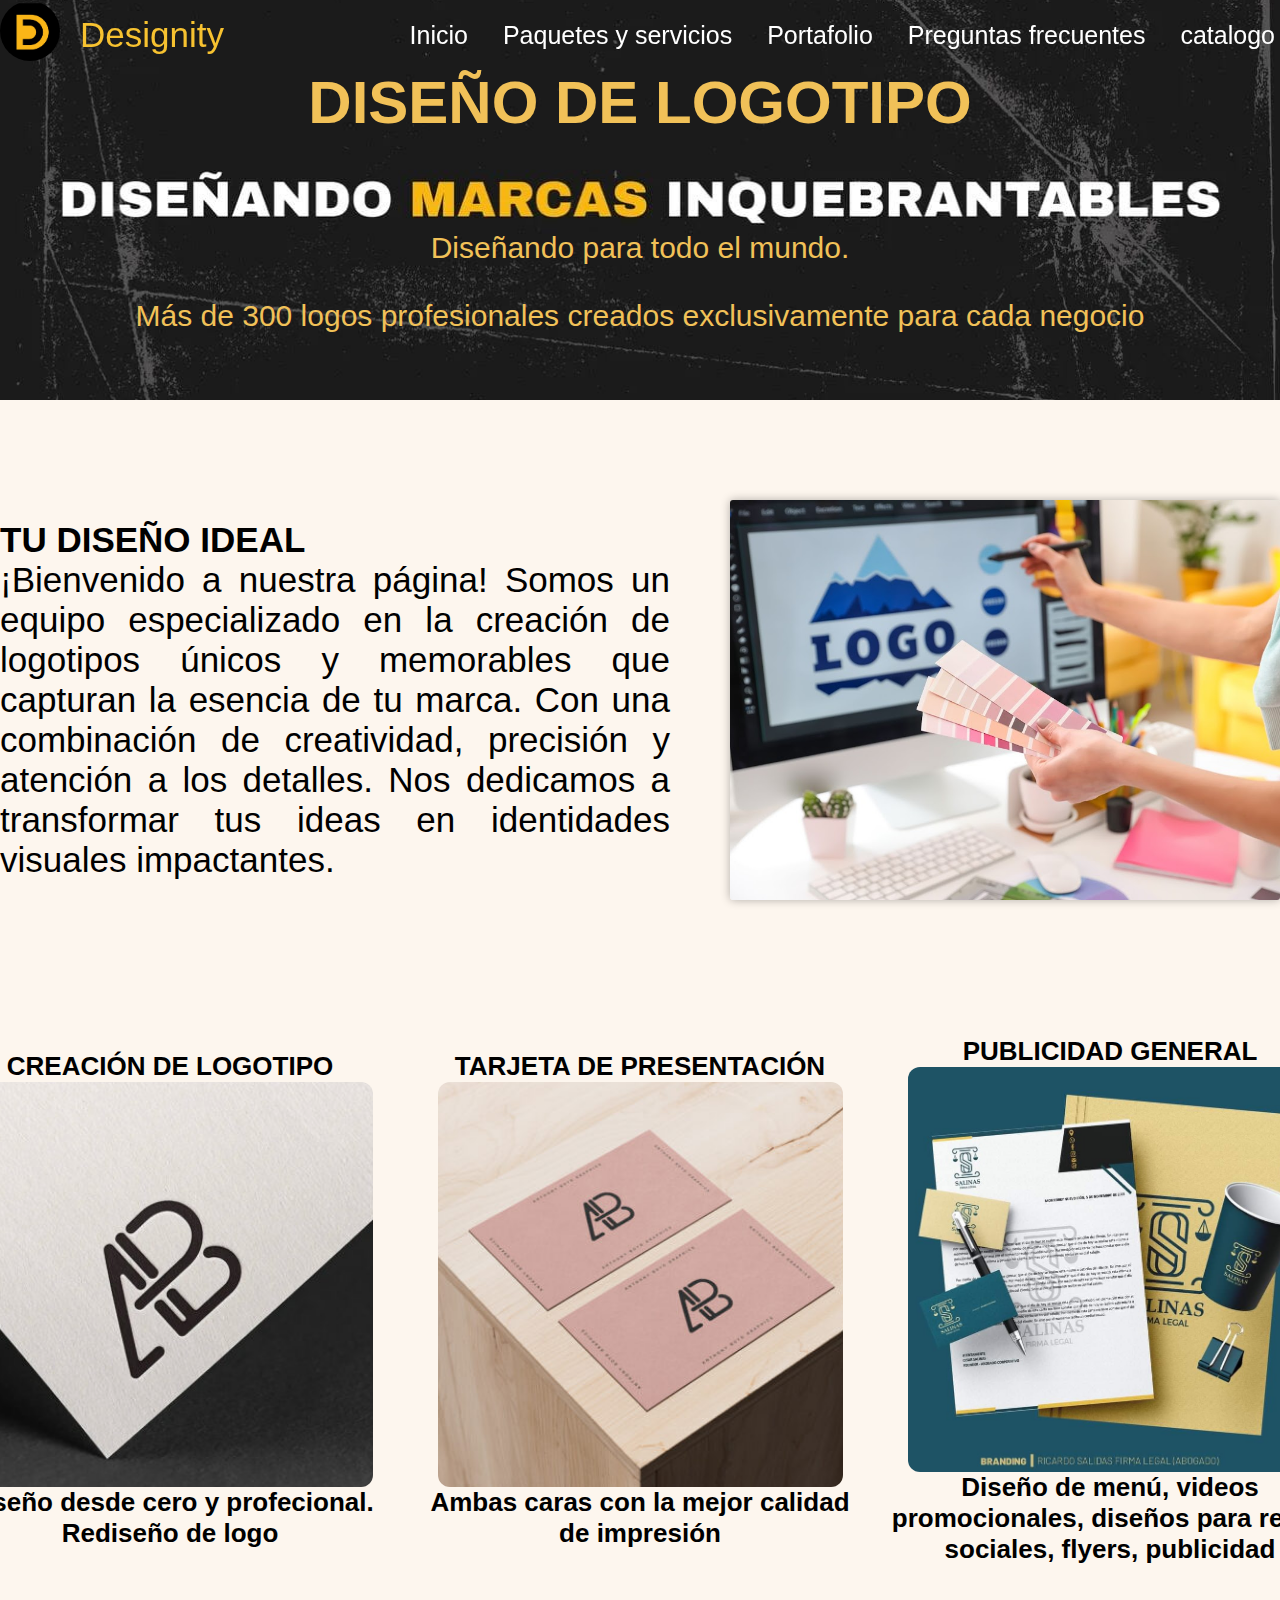
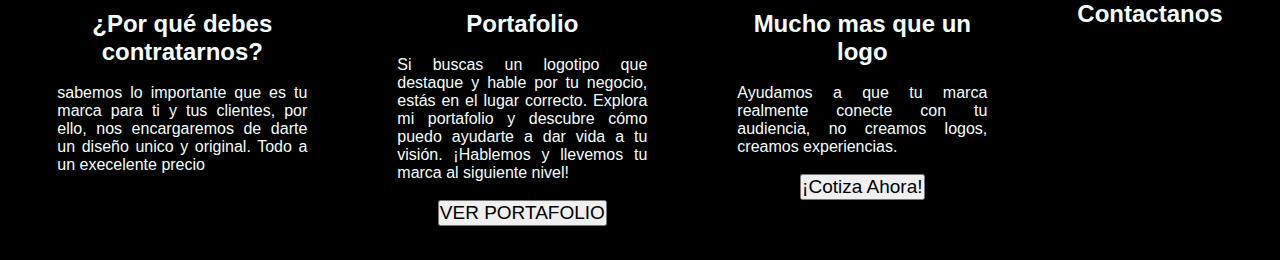
<file: index.html>
<!DOCTYPE html>
<html lang="en">

<head>
    <meta charset="UTF-8">
    <meta name="viewport" content="width=device-width, initial-scale=1.0">
    <title>Designity</title>
    <link rel="stylesheet" href="styles.css">
    <link href='https://cdn.boxicons.com/fonts/brands/boxicons-brands.min.css' rel='stylesheet'>

</head>

<body>
    <header>
        <nav class="navbarr" id="navbarr">
            <div class="name_logo">
                <div class="logo_container">
                    <img class="logo" src="recurses/logo.png">
                </div>
                <div style="color: rgb(247, 194, 48);">Designity</div>
            </div>
            <!-- Menú hamburguesa -->
            
            <div class="hamburger" id="hamburger">
                <span></span>
                <span></span>
                <span></span>
            </div>

            <ul class="nav-links" id="navLinks">
                <li><a href="index.html">Inicio</a></li>
                <li> <a href="Serivicios.html">Paquetes y servicios</a></li>
                <li><a href="portafolio.html">Portafolio</a></li>
                <li><a href="QF.html">Preguntas frecuentes</a></li>
                <li><a href="catalogo.html">catalogo</a></li>
            </ul>
        </nav>
        <div class="eslogan">
            <h1>DISEÑO DE LOGOTIPO</h1>
            <br>
            <p>
                Diseñando para todo el mundo. <br><br>
                Más de 300 logos profesionales creados exclusivamente para cada negocio
            </p>
        </div>

    </header>

    <main>
        <section class="seccion1">
            <div class="aboutus">
                <h1>TU DISEÑO IDEAL</h1>
                <p>¡Bienvenido a nuestra página! Somos un equipo especializado en la creación de logotipos únicos y
                    memorables que capturan la esencia de tu marca.
                    Con una combinación de creatividad, precisión y atención a los detalles.
                    Nos dedicamos a transformar tus ideas en identidades visuales impactantes.
                </p>
            </div>
            <div class="imagen_container">
                <img class="diseño" src="recurses/diseño.jpg" alt="">
            </div>

        </section>
        <section class="seccion2">
            <div class="container_cards">

                <a href="Serivicios.html">
                    <div class="cards">
                        <h3>CREACIÓN DE LOGOTIPO</h3>
                        <img src="recurses/imagen1.png" alt="">
                        <h4>Diseño desde cero y profecional. <br>
                            Rediseño de logo
                        </h4>
                    </div>
                </a>
                <a href="Serivicios.html">
                    <div class="cards">
                        <h3>TARJETA DE PRESENTACIÓN</h3>
                        <img src="recurses/imagen2.png" alt="">
                        <h4>Ambas caras con la mejor calidad de impresión</h4>
                    </div>
                </a>
                <a href="Serivicios.html">
                    <div class="cards">
                        <h3>PUBLICIDAD GENERAL</h3>
                        <img src="recurses/imagen3.jpg" alt="">
                        <h4>Diseño de menú, videos promocionales, diseños para redes sociales, flyers, publicidad</h4>
                    </div>
                </a>



            </div>
        </section>
    </main>

    <footer>
        <div class="footbox">
            <h2>¿Por qué debes contratarnos?</h2> <br>
            <p>sabemos lo importante que es tu marca para ti y tus clientes,
                por ello, nos encargaremos de darte un diseño unico y original. Todo a un execelente precio
            </p>
        </div>

        <div class="footbox">
            <h2>Portafolio</h2> <br>
            <p>Si buscas un logotipo que destaque y hable por tu negocio, estás en el lugar correcto.
                Explora mi portafolio y descubre cómo puedo ayudarte a dar vida a tu visión.
                ¡Hablemos y llevemos tu marca al siguiente nivel!
            </p>
            <br>
            <button>VER PORTAFOLIO</button>
        </div>

        <div class="footbox">
            <h2>Mucho mas que un logo</h2> <br>
            <p>
                Ayudamos a que tu marca realmente conecte con tu audiencia,
                no creamos logos, creamos experiencias.
            </p> <br>
            <button>¡Cotiza Ahora!</button>
        </div>


        <div>
            <h2>Contactanos</h2>
            <div class="contact">
                <a href=" https://wa.me/5219811867267">
                    <i class='bxl  bx-whatsapp'></i>
                </a>
                <a href="https://www.facebook.com/profile.php?id=61572433484614">
                    <i class='bxl  bx-facebook-circle'></i>
                </a>
                <a href="mailto:designity.mx@gmail.com">
                    <i class='bxl  bx-gmail'  ></i>
                </a>
            </div>
        </div>



    </footer>
    <script>
        const hamburger = document.getElementById("hamburger");
        const menu = document.querySelector("nav ul");

        hamburger.addEventListener("click", () => {
            hamburger.classList.toggle("active");
            menu.classList.toggle("show");
        });
    </script>

    <script>
        const nav = document.getElementById("navbarr");

        window.addEventListener("scroll", () => {
            if (window.scrollY > 400) {
                nav.classList.add("scrolled");
            } else {
                nav.classList.remove("scrolled");
            }
        });
    </script>


</body>

</html>
</file>
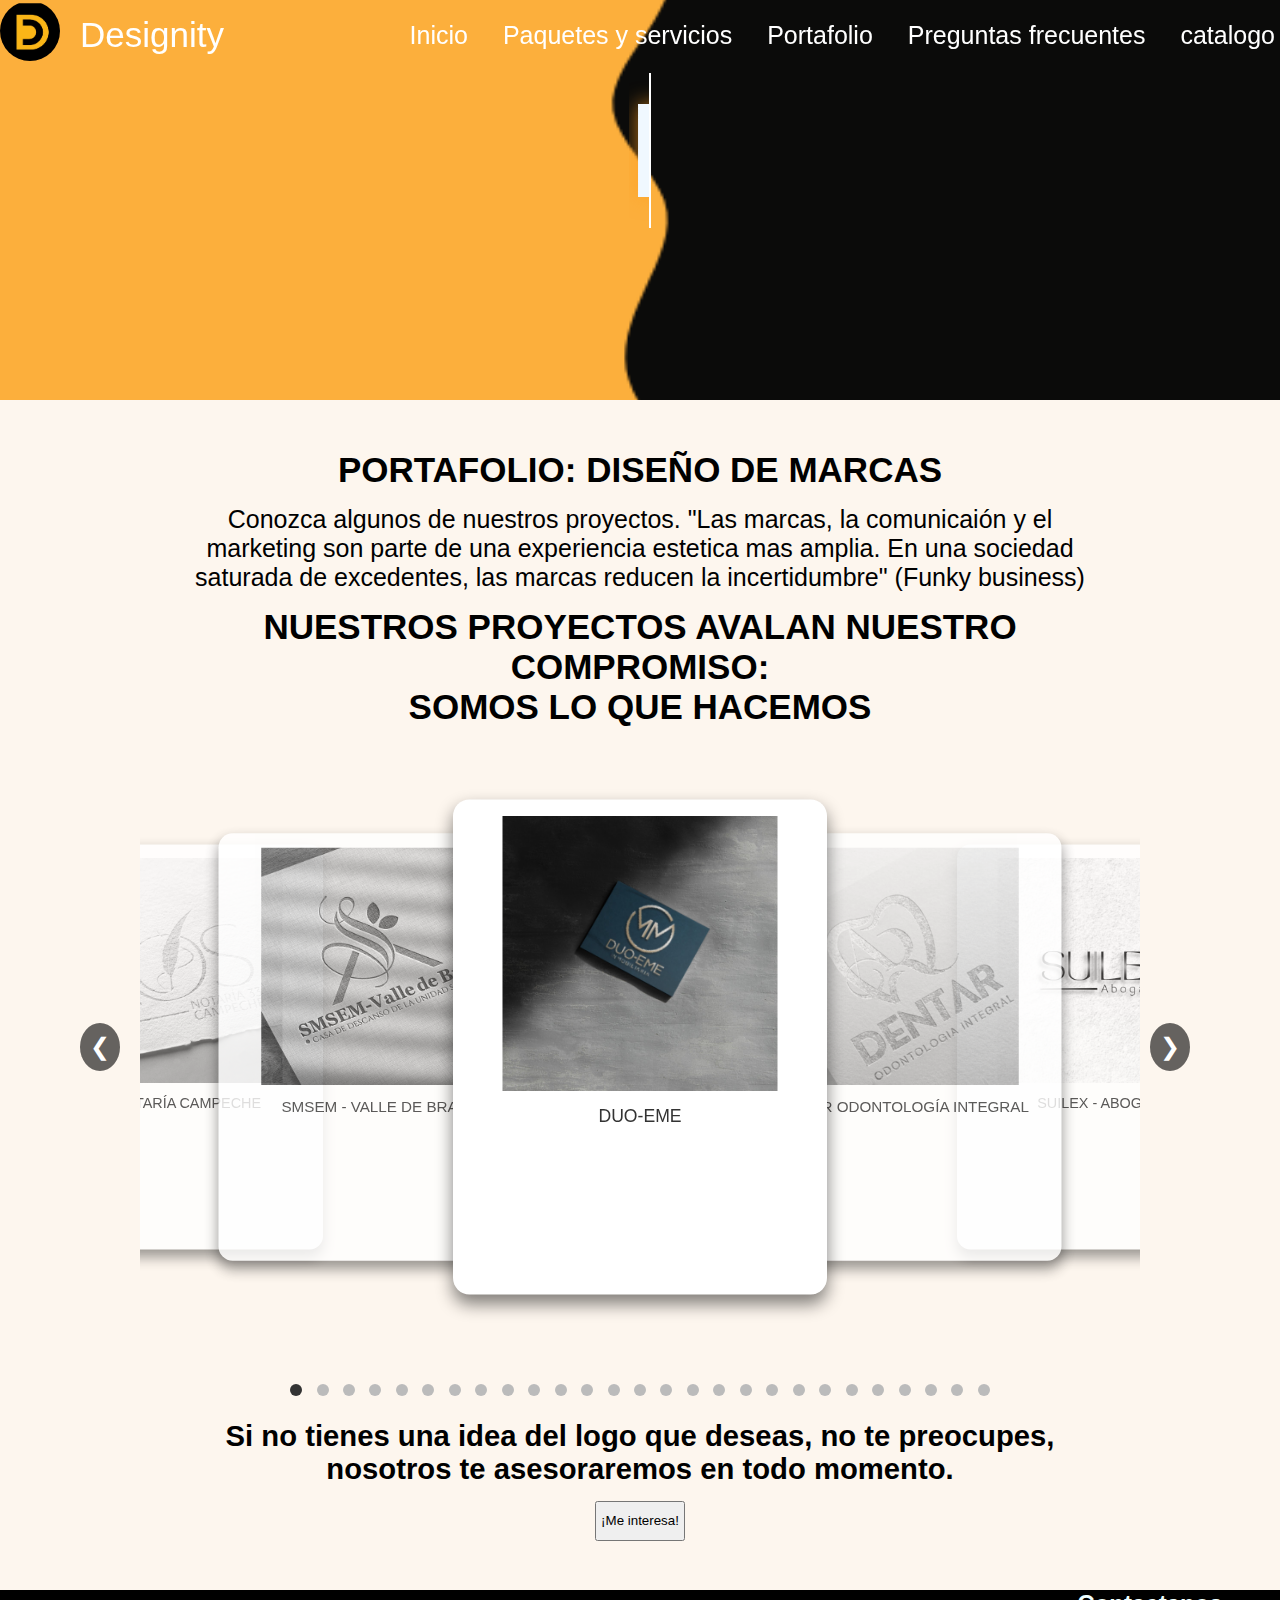
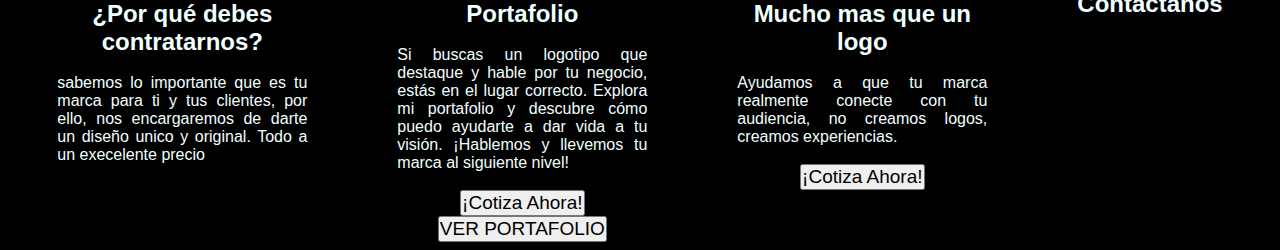
<file: portafolio.html>
<!DOCTYPE html>
<html lang="en">

<head>
    <meta charset="UTF-8">
    <meta name="viewport" content="width=device-width, initial-scale=1.0">
    <title>Designity</title>
    <link rel="stylesheet" href="styles1.css">
    <link href='https://cdn.boxicons.com/fonts/brands/boxicons-brands.min.css' rel='stylesheet'>

<body>
    <header class="PortHeader">
        <nav class="navbarr" id="navbarr">
            <div class="name_logo">
                <div class="logo_container">
                    <img class="logo" src="recurses/logo.png">
                </div>
                <div style="color: rgb(255, 255, 255);">Designity</div>
            </div>
            <!-- Botón hamburguesa -->
            <!-- Menú hamburguesa -->

            <div class="hamburger" id="hamburger">
                <span></span>
                <span></span>
                <span></span>
            </div>

            <ul class="nav-links" id="navLinks">
                <li><a href="index.html">Inicio</a></li>
                <li> <a href="Serivicios.html">Paquetes y servicios</a></li>
                <li><a href="portafolio.html">Portafolio</a></li>
                <li><a href="QF.html">Preguntas frecuentes</a></li>
                <li><a href="catalogo.html">catalogo</a></li>
            </ul>
        </nav>
        <div class="eslogan1">
                <h2>Designity</h2>
            </div>

    </header>

    <main class="carruse_main">
        <div class="description">
            <h2> PORTAFOLIO: DISEÑO DE MARCAS</h2>
            <P>Conozca algunos de nuestros proyectos. "Las marcas, la comunicaión y el marketing son parte de una
                experiencia estetica mas amplia.
                En una sociedad saturada de excedentes, las marcas reducen la incertidumbre" (Funky business)
            </P>
            <h2>NUESTROS PROYECTOS AVALAN NUESTRO COMPROMISO: <br> SOMOS LO QUE HACEMOS</h2>
        </div>
        <div class="carousel_container">
            <button class="prev">&#10094;</button>

            <div class="cylinder-wrapper" id="cylinderWrapper">
                <!-- Aquí insertaremos dinámicamente las 7 cards -->
            </div>

            <button class="next">&#10095;</button>
        </div>
        <div class="dots">
            <span class="dot active"></span>
            <span class="dot"></span>
            <span class="dot"></span>
            <span class="dot"></span>
            <span class="dot"></span>
            <span class="dot"></span>
            <span class="dot"></span>
            <span class="dot"></span>
            <span class="dot"></span>
            <span class="dot"></span>
            <span class="dot"></span>
            <span class="dot"></span>
            <span class="dot"></span>
            <span class="dot"></span>
            <span class="dot"></span>
            <span class="dot"></span>
            <span class="dot"></span>
            <span class="dot"></span>
            <span class="dot"></span>
            <span class="dot"></span>
            <span class="dot"></span>
            <span class="dot"></span>
            <span class="dot"></span>
            <span class="dot"></span>
            <span class="dot"></span>
            <span class="dot"></span>
            <span class="dot"></span>
        </div>
        <div class="description">
            <h3>Si no tienes una idea del logo que deseas, no te preocupes, nosotros te asesoraremos en todo momento.
            </h3>
            <a herf=" https://wa.me/5219811867267">
                <button style="width: 90px; height: 40px;">¡Me interesa!</button>
            </a>
        </div>

    </main>
    <footer>
        <div class="footbox">
            <h2>¿Por qué debes contratarnos?</h2> <br>
            <p>sabemos lo importante que es tu marca para ti y tus clientes,
                por ello, nos encargaremos de darte un diseño unico y original. Todo a un execelente precio
            </p>
        </div>

        <div class="footbox">
            <h2>Portafolio</h2> <br>
            <p>Si buscas un logotipo que destaque y hable por tu negocio, estás en el lugar correcto.
                Explora mi portafolio y descubre cómo puedo ayudarte a dar vida a tu visión.
                ¡Hablemos y llevemos tu marca al siguiente nivel!
            </p>
            <br>
            <a herf="portafolio.html">
                <button>¡Cotiza Ahora!</button>
            </a>
            <button>VER PORTAFOLIO</button>
        </div>

        <div class="footbox">
            <h2>Mucho mas que un logo</h2> <br>
            <p>
                Ayudamos a que tu marca realmente conecte con tu audiencia,
                no creamos logos, creamos experiencias.
            </p> <br>
            <a herf=" https://wa.me/5219811867267">
                <button>¡Cotiza Ahora!</button>
            </a>
            
        </div>


        <div>
            <h2>Contactanos</h2>
            <div class="contact">
                <a href=" https://wa.me/5219811867267">
                    <i class='bxl  bx-whatsapp'></i>
                </a>
                <a href="https://www.facebook.com/profile.php?id=61572433484614">
                    <i class='bxl  bx-facebook-circle'></i>
                </a>
                <a href="mailto:designity.mx@gmail.com">
                    <i class='bxl  bx-gmail'></i>
                </a>
            </div>
        </div>



    </footer>
    <script>
        const hamburger = document.getElementById("hamburger");
        const menu = document.querySelector("nav ul");

        hamburger.addEventListener("click", () => {
            hamburger.classList.toggle("active");
            menu.classList.toggle("show");
        });
    </script>
    <script>
        const nav = document.getElementById("navbarr");

        window.addEventListener("scroll", () => {
            if (window.scrollY > 250) {
                nav.classList.add("scrolled");
            } else {
                nav.classList.remove("scrolled");
            }
        });
    </script>

    <script>
        const images = [
            { src: "recurses/portafolio/Untitled (1).jpg", desc: "DUO-EME" },
            { src: "recurses/portafolio/Untitled (1).png", desc: "DENTAR ODONTOLOGÍA INTEGRAL" },
            { src: "recurses/portafolio/Untitled (10).jpg", desc: "SUILEX - ABOGADOS" },
            { src: "recurses/portafolio/Untitled (11).jpg", desc: "BÁRBAROS PIZZA" },
            { src: "recurses/portafolio/Untitled (12).jpg", desc: "LEONES REYNOSA" },
            { src: "recurses/portafolio/Untitled (13).jpg", desc: "LOBOS MÉRIDA F.C" },
            { src: "recurses/portafolio/Untitled (14).jpg", desc: "ASADERO EL PAR DE ASES" },
            { src: "recurses/portafolio/Untitled (15).jpg", desc: "ACTIVARTE PUEBLA" },
            { src: "recurses/portafolio/Untitled (16).jpg", desc: "MARTÍNEZ ASOCIADOS" },
            { src: "recurses/portafolio/Untitled (17).jpg", desc: "LAS DE CAMARÓN" },
            { src: "recurses/portafolio/Untitled (18).jpg", desc: "ZIKARÚ REST & CLUB" },
            { src: "recurses/portafolio/Untitled (19).jpg", desc: "CHACO'S BURGER" },
            { src: "recurses/portafolio/Untitled (2).jpg", desc: "PIZZERIA TIKIS" },
            { src: "recurses/portafolio/Untitled (2).png", desc: "IYARI" },
            { src: "recurses/portafolio/Untitled (3).jpg", desc: "PSIC. ISABEL MARTINEZ" },
            { src: "recurses/portafolio/Untitled (3).png", desc: "DESPACHO JURIDICO CONTABLE REMT" },
            { src: "recurses/portafolio/Untitled (4).jpg", desc: "IDEAS REMY" },
            { src: "recurses/portafolio/Untitled (4).png", desc: "ODONTOLOGIA INTEGRAL DENTAR" },
            { src: "recurses/portafolio/Untitled (5).png", desc: "PSICOLOGA ISABEL MARTÍNEZ" },
            { src: "recurses/portafolio/Untitled (5).jpg", desc: "" },
            { src: "recurses/portafolio/Untitled (6).jpg", desc: "" },
            { src: "recurses/portafolio/Untitled (7).jpg", desc: "" },
            { src: "recurses/portafolio/Untitled (6).png", desc: "PIZZERIA 'EL ABUELO TRINO'" },
            { src: "recurses/portafolio/Untitled (8).jpg", desc: "L&H Delivery" },
            { src: "recurses/portafolio/Untitled (9).jpg", desc: "EL COMPA" },
            { src: "recurses/portafolio/Untitled.jpg", desc: "EOS NOTARÍA CAMPECHE" },
            { src: "recurses/portafolio/Untitled.png", desc: "SMSEM - VALLE DE BRAVO" },
            // ... sigue con las demás imágenes
        ];

        const wrapper = document.getElementById("cylinderWrapper");
        const dots = document.querySelectorAll('.dot');
        let currentIndex = 0;

        function renderCards() {
            wrapper.innerHTML = ""; // limpiar

            const total = images.length;

            for (let offset = -3; offset <= 3; offset++) {
                const index = (currentIndex + offset + total) % total;
                const card = document.createElement("div");
                card.classList.add("card");

                if (offset === 0) card.classList.add("active");
                else if (offset < 0) card.classList.add(`left${Math.abs(offset)}`);
                else if (offset > 0) card.classList.add(`right${offset}`);

                card.innerHTML = `
                <img src="${images[index].src}" alt="Imagen ${index + 1}">
                <p>${images[index].desc}</p>
                `;
                wrapper.appendChild(card);
            }

            updateDots(); // Actualizamos el estado visual de los dots

        }
        function updateDots() {
            dots.forEach(dot => dot.classList.remove('active'));
            if (dots[currentIndex]) {
                dots[currentIndex].classList.add('active');
            }
        }

        dots.forEach((dot, i) => {
            dot.addEventListener('click', () => {
                currentIndex = i;
                renderCards();
            });
        });
        document.querySelector(".prev").addEventListener("click", () => {
            currentIndex = (currentIndex - 1 + images.length) % images.length;
            renderCards();
        });

        document.querySelector(".next").addEventListener("click", () => {
            currentIndex = (currentIndex + 1) % images.length;
            renderCards();
        });
        renderCards();
    </script>

</body>

</html>
</file>
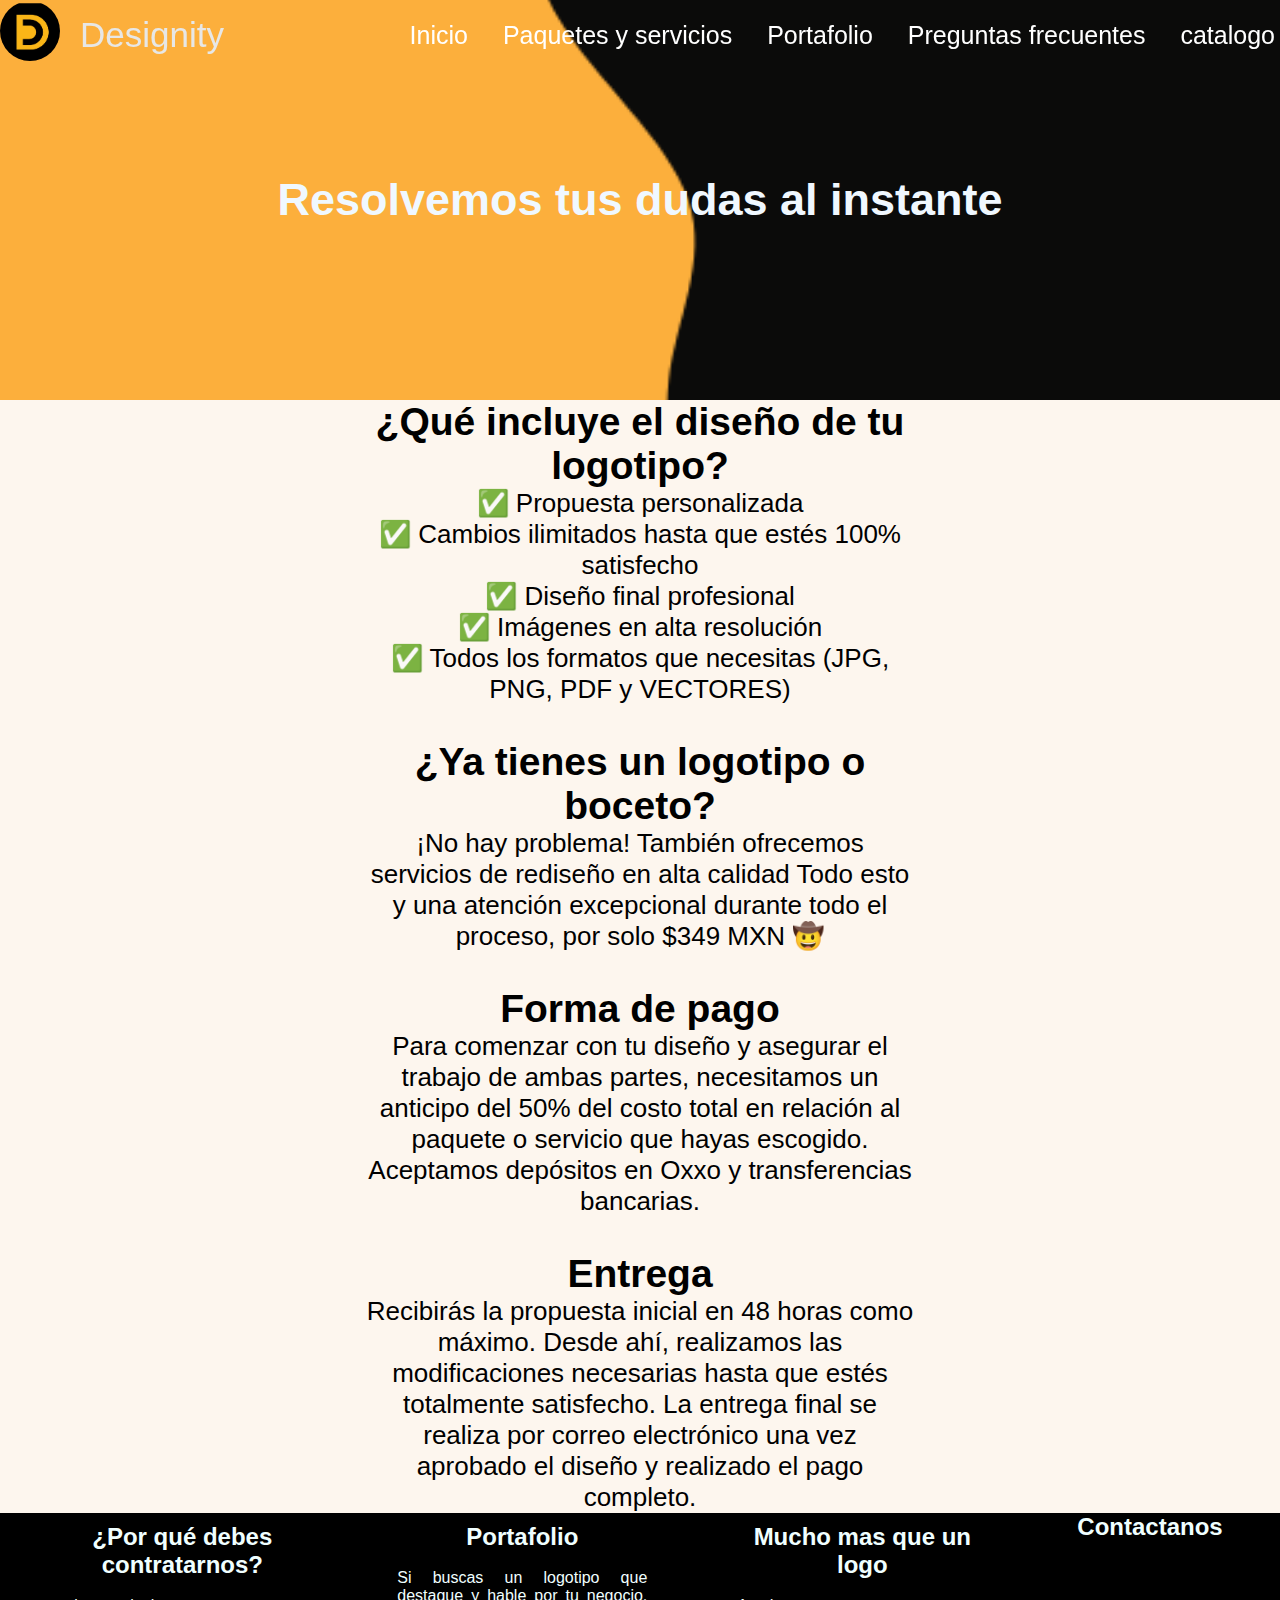
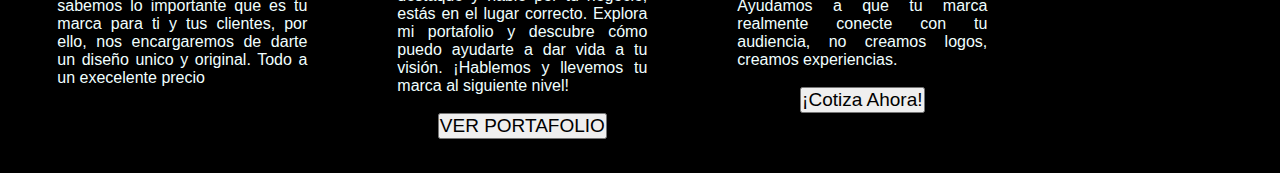
<file: QF.html>
<!DOCTYPE html>
<html lang="en">

<head>
    <meta charset="UTF-8">
    <meta name="viewport" content="width=device-width, initial-scale=1.0">
    <title>Designity</title>
    <link rel="stylesheet" href="styles1.css">
    <link href='https://cdn.boxicons.com/fonts/brands/boxicons-brands.min.css' rel='stylesheet'>

<body>
    <header class="QFHeader">
        <nav class="navbarr" id="navbarr">
            <div class="name_logo">
                <div class="logo_container">
                    <img class="logo" src="recurses/logo.png">
                </div>
                <div style="color: rgb(231, 231, 230);">Designity</div>
            </div>
            <!-- Botón hamburguesa -->
              <!-- Menú hamburguesa -->
            
            <div class="hamburger" id="hamburger">
                <span></span>
                <span></span>
                <span></span>
            </div>


            <ul class="nav-links" id="navLinks">
                <li><a href="index.html">Inicio</a></li>
                <li> <a href="Serivicios.html">Paquetes y servicios</a></li>
                <li><a href="portafolio.html">Portafolio</a></li>
                <li><a href="QF.html">Preguntas frecuentes</a></li>
                <li><a href="catalogo.html">catalogo</a></li>
            </ul>
        </nav>
        <div class="eslogan">
            <h2>Resolvemos tus dudas al instante</h2>
        </div>
    </header>


    <main class="QF">
        <div class="QF1">
            <h3>¿Qué incluye el diseño de tu logotipo?</h3>
            <p>✅ Propuesta personalizada
                <br>
                ✅ Cambios ilimitados hasta que estés 100% satisfecho
                <br>
                ✅ Diseño final profesional
                <br>
                ✅ Imágenes en alta resolución
                <br>
                ✅ Todos los formatos que necesitas (JPG, PNG, PDF y VECTORES)

            </p>
        </div>
        <div>
            <h3>¿Ya tienes un logotipo o boceto?</h3>
            <p>¡No hay problema! También ofrecemos servicios de rediseño en alta calidad

                Todo esto y una atención excepcional durante todo el proceso, por solo $349 MXN 🤠</p>
        </div>
        <div>
            <h3>Forma de pago</h3>
            <p>
                Para comenzar con tu diseño y asegurar el trabajo de ambas partes,
                necesitamos un anticipo del 50% del costo total en relación al paquete o servicio que hayas escogido.
                Aceptamos depósitos en Oxxo y transferencias bancarias.
            </p>
        </div>
        <div>
            <h3>Entrega </h3>
            <p>Recibirás la propuesta inicial en 48 horas como máximo.

                Desde ahí, realizamos las modificaciones necesarias hasta que estés totalmente satisfecho.
                La entrega final se realiza por correo electrónico una vez aprobado el diseño y realizado el pago
                completo.
            </p>
        </div>
    </main>
    <footer>
        <div class="footbox">
            <h2>¿Por qué debes contratarnos?</h2> <br>
            <p>sabemos lo importante que es tu marca para ti y tus clientes,
                por ello, nos encargaremos de darte un diseño unico y original. Todo a un execelente precio
            </p>
        </div>

        <div class="footbox">
            <h2>Portafolio</h2> <br>
            <p>Si buscas un logotipo que destaque y hable por tu negocio, estás en el lugar correcto.
                Explora mi portafolio y descubre cómo puedo ayudarte a dar vida a tu visión.
                ¡Hablemos y llevemos tu marca al siguiente nivel!
            </p>
            <br>
            <button>VER PORTAFOLIO</button>
        </div>

        <div class="footbox">
            <h2>Mucho mas que un logo</h2> <br>
            <p>
                Ayudamos a que tu marca realmente conecte con tu audiencia,
                no creamos logos, creamos experiencias.
            </p> <br>
            <button>¡Cotiza Ahora!</button>
        </div>


        <div>
            <h2>Contactanos</h2>
            <div class="contact">
                <a href=" https://wa.me/5219811867267">
                    <i class='bxl  bx-whatsapp'></i>
                </a>
                <a href="https://www.facebook.com/profile.php?id=61572433484614">
                    <i class='bxl  bx-facebook-circle'></i>
                </a>

                <a href="mailto:designity.mx@gmail.com">
                    <i class='bxl  bx-gmail'  ></i> 
                </a>
                
            </div>
        </div>
    </footer>
    <script>
        const hamburger = document.getElementById("hamburger");
        const menu = document.querySelector("nav ul");

        hamburger.addEventListener("click", () => {
            hamburger.classList.toggle("active");
            menu.classList.toggle("show");
        });
    </script>
    <script>
        const nav = document.getElementById("navbarr");

        window.addEventListener("scroll", () => {
            if (window.scrollY > 400) {
                nav.classList.add("scrolled");
            } else {
                nav.classList.remove("scrolled");
            }
        });
    </script>


</body>
</file>
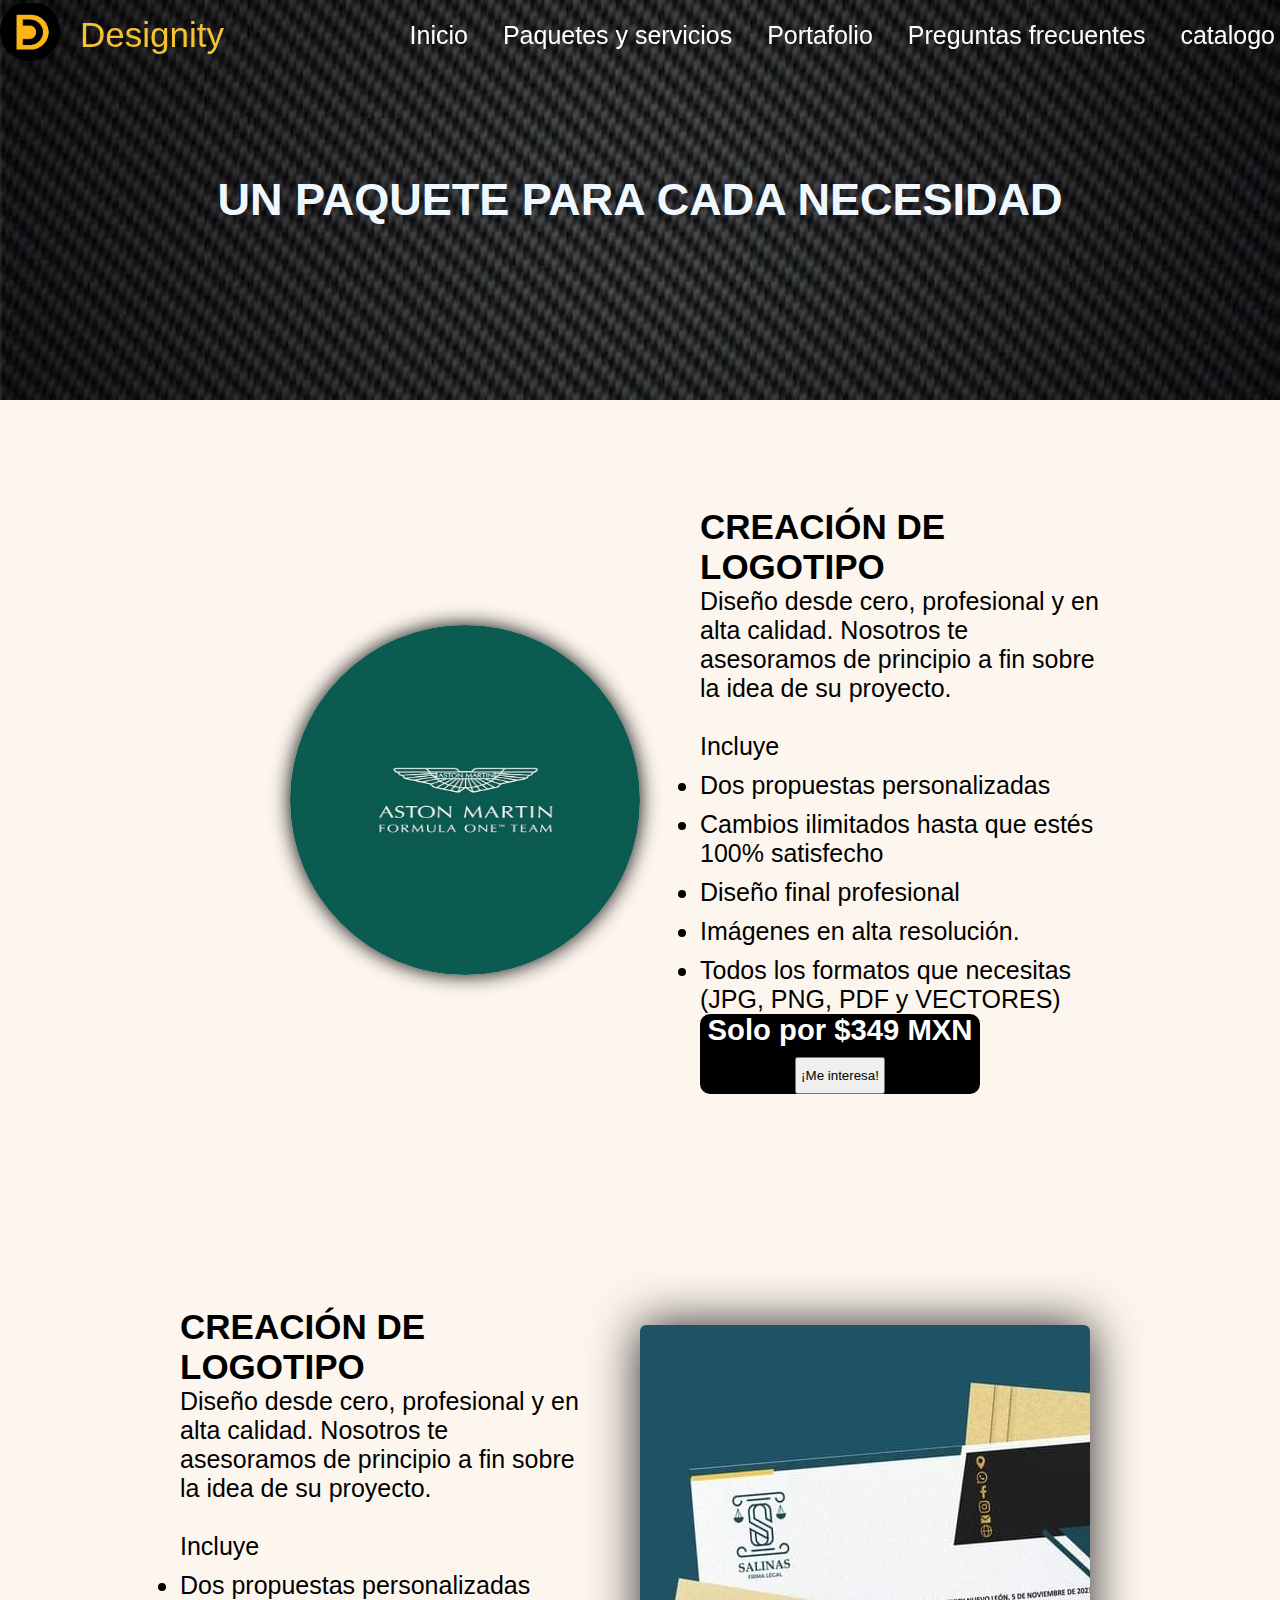
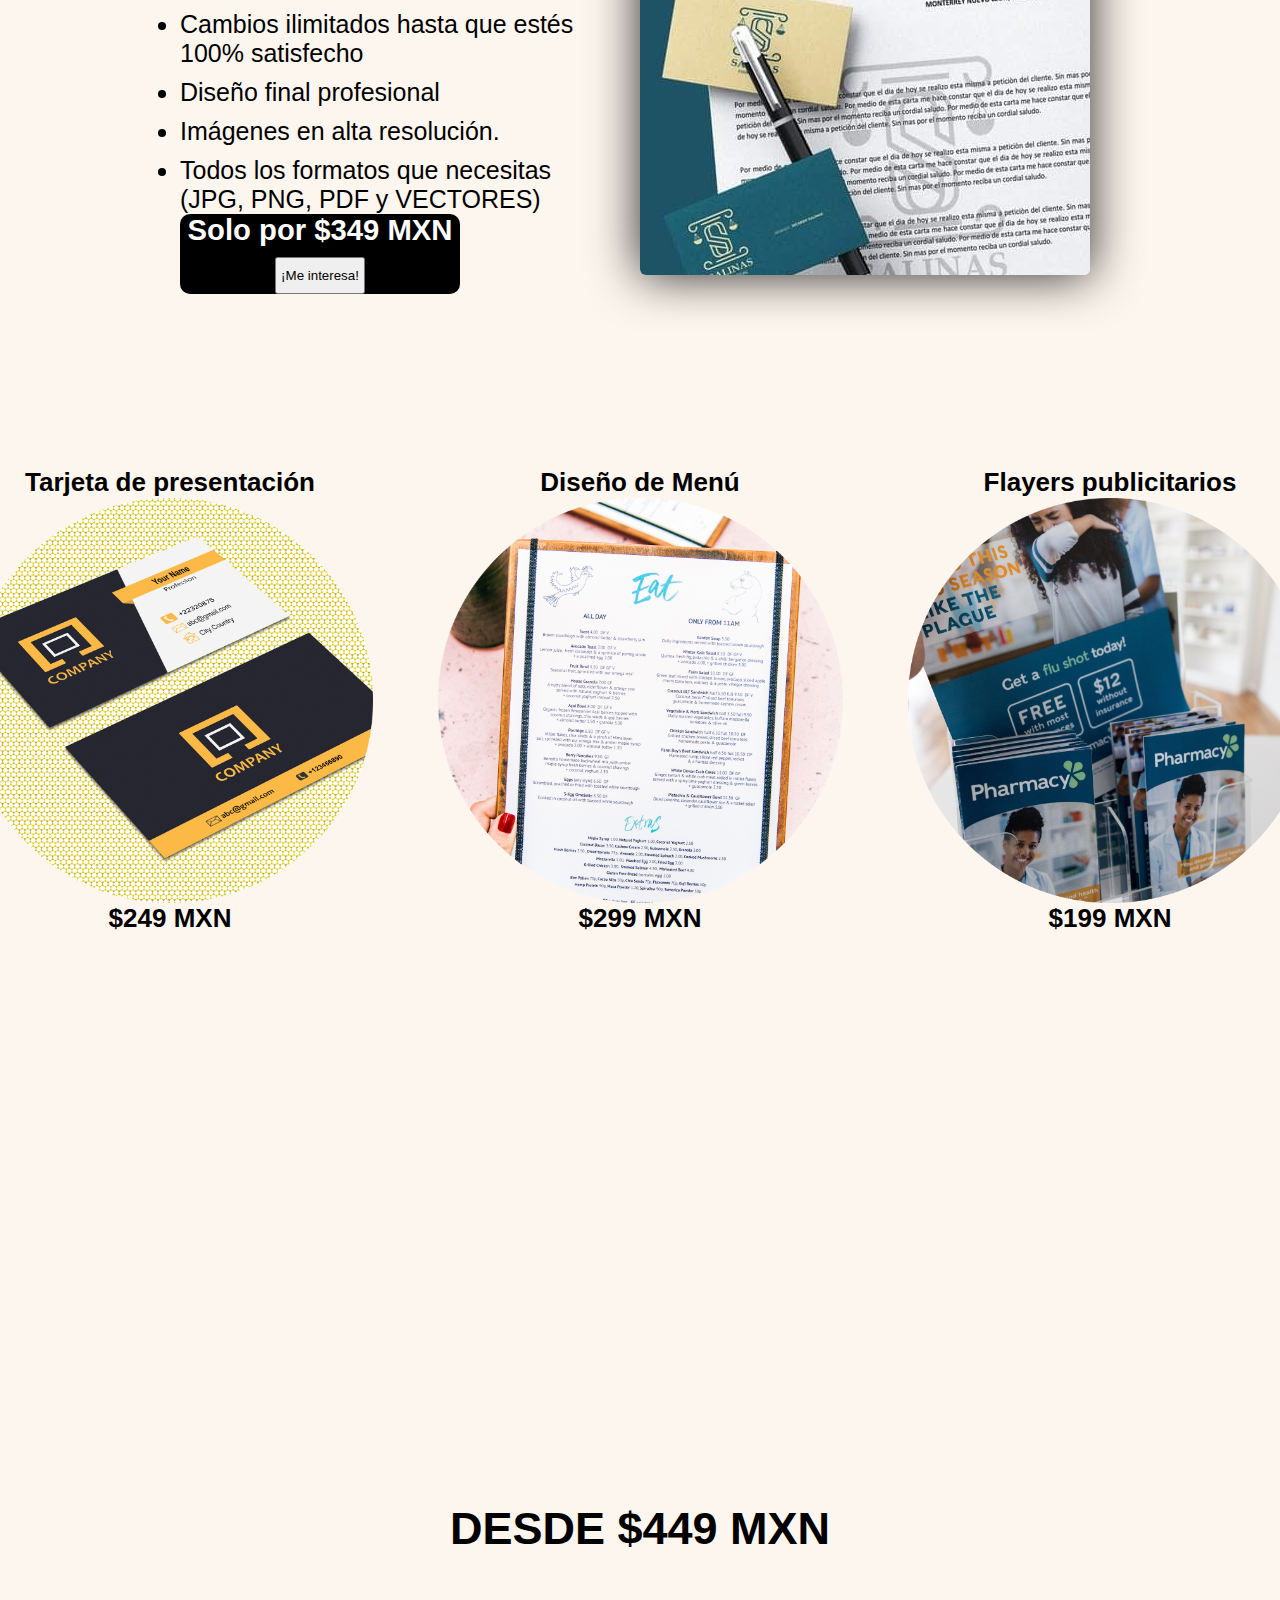
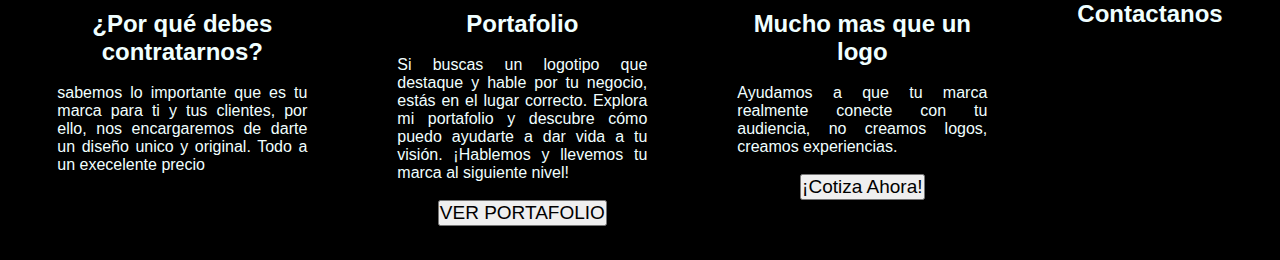
<file: Serivicios.html>
<!DOCTYPE html>
<html lang="en">

<head>
    <meta charset="UTF-8">
    <meta name="viewport" content="width=device-width, initial-scale=1.0">
    <title>Designity</title>
    <link rel="stylesheet" href="styles1.css">
    <link href='https://cdn.boxicons.com/fonts/brands/boxicons-brands.min.css' rel='stylesheet'>

<body>
    <header>
        <nav class="navbarr" id="navbarr">
            <div class="name_logo">
                <div class="logo_container">
                    <img class="logo" src="recurses/logo.png">
                </div>
                <div style="color: rgb(247, 194, 48);">Designity</div>
            </div>
            <!-- Menú hamburguesa -->

            <div class="hamburger" id="hamburger">
                <span></span>
                <span></span>
                <span></span>
            </div>


            <ul class="nav-links" id="navLinks">
                <li><a href="index.html">Inicio</a></li>
                <li> <a href="Serivicios.html">Paquetes y servicios</a></li>
                <li><a href="portafolio.html">Portafolio</a></li>
                <li><a href="QF.html">Preguntas frecuentes</a></li>
                <li><a href="catalogo.html">catalogo</a></li>
            </ul>
        </nav>
        <div class="eslogan">
            <h2>UN PAQUETE PARA CADA NECESIDAD</h2>
        </div>
    </header>


    <main>
        <section class="seccion1">
            <div class="imagen_container">
                <img class="logomarca" src="recurses/astonmartin.jpg" alt="">
            </div>
            <div class="service1">
                <h1>CREACIÓN DE LOGOTIPO</h1>
                <p>
                    Diseño desde cero, profesional y en alta calidad.
                    Nosotros te asesoramos de principio a fin sobre la idea de su proyecto.
                </p> <br>
                <ul class="descripcion">
                    Incluye
                    <br>
                    <li>Dos propuestas personalizadas</li>
                    <li>Cambios ilimitados hasta que estés 100% satisfecho</li>
                    <li>Diseño final profesional</li>
                    <li>Imágenes en alta resolución.</li>
                    <li>Todos los formatos que necesitas (JPG, PNG, PDF y VECTORES)</li>
                </ul>
                <div class="pricebox">
                    <h3> Solo por $349 MXN</h3>
                    <button class="CTA">¡Me interesa!</button>
                </div>
            </div>
        </section>

        <!--                                           -->
        <section class="seccion2">

            <div class="service2">
                <h1>CREACIÓN DE LOGOTIPO</h1>
                <p>
                    Diseño desde cero, profesional y en alta calidad.
                    Nosotros te asesoramos de principio a fin sobre la idea de su proyecto.
                </p> <br>
                <ul class="descripcion">
                    Incluye
                    <br>
                    <li>Dos propuestas personalizadas</li>
                    <li>Cambios ilimitados hasta que estés 100% satisfecho</li>
                    <li>Diseño final profesional</li>
                    <li>Imágenes en alta resolución.</li>
                    <li>Todos los formatos que necesitas (JPG, PNG, PDF y VECTORES)</li>
                </ul>
                <div class="pricebox">
                    <h3> Solo por $349 MXN</h3>
                    <button class="CTA">¡Me interesa!</button>
                </div>
            </div>
            <div class="flayer">
                <img class="flayerimg" src="recurses/imagen3.jpg" alt="">
            </div>
        </section>


        <section class="seccion3">
            <div class="container_cards">
                <a href="https://wa.me/5219811867267">
                    <div class="cards">
                        <h3>Tarjeta de presentación</h3>
                        <img src="recurses/tarjetas.png" alt="">
                        <h4>$249 MXN</h4>
                    </div>
                </a>
                <a href="https://wa.me/5219811867267">
                    <div class="cards">
                        <h3>Diseño de Menú</h3>
                        <img src="recurses/menus.png" alt="">
                        <h4>$299 MXN</h4>
                    </div>
                </a>
                <a href="https://wa.me/5219811867267">
                    <div class="cards">
                        <h3> Flayers publicitarios</h3>
                        <img src="recurses/flayers.png" alt="">
                        <h4>$199 MXN</h4>
                    </div>
                </a>
        </section>
        <section class="section4">
            <div class="video-container">
                <iframe src="https://www.youtube.com/embed/nGQ-jTgGgZg" frameborder="0" allowfullscreen></iframe>
            </div>
            <h2>DESDE $449 MXN</h2>
        </section>


    </main>











    <footer>
        <div class="footbox">
            <h2>¿Por qué debes contratarnos?</h2> <br>
            <p>sabemos lo importante que es tu marca para ti y tus clientes,
                por ello, nos encargaremos de darte un diseño unico y original. Todo a un execelente precio
            </p>
        </div>

        <div class="footbox">
            <h2>Portafolio</h2> <br>
            <p>Si buscas un logotipo que destaque y hable por tu negocio, estás en el lugar correcto.
                Explora mi portafolio y descubre cómo puedo ayudarte a dar vida a tu visión.
                ¡Hablemos y llevemos tu marca al siguiente nivel!
            </p>
            <br>
            <a href="portafolio.html">
                <button>VER PORTAFOLIO</button>
            </a>

        </div>

        <div class="footbox">
            <h2>Mucho mas que un logo</h2> <br>
            <p>
                Ayudamos a que tu marca realmente conecte con tu audiencia,
                no creamos logos, creamos experiencias.
            </p> <br>
            <a href=" https://wa.me/5219811867267">
                <button>¡Cotiza Ahora!</button>
            </a>

        </div>


        <div>
            <h2>Contactanos</h2>
            <div class="contact">
                <a href=" https://wa.me/5219811867267">
                    <i class='bxl  bx-whatsapp'></i>
                </a>
                <a href="https://www.facebook.com/profile.php?id=61572433484614">
                    <i class='bxl  bx-facebook-circle'></i>
                </a>
                <a href="mailto:designity.mx@gmail.com">
                    <i class='bxl  bx-gmail'  ></i>
                </a>

                
            </div>
        </div>



    </footer>
    <script>
        const hamburger = document.getElementById("hamburger");
        const menu = document.querySelector("nav ul");

        hamburger.addEventListener("click", () => {
            hamburger.classList.toggle("active");
            menu.classList.toggle("show");
        });
    </script>
    <script>
        const nav = document.getElementById("navbarr");

        window.addEventListener("scroll", () => {
            if (window.scrollY > 400) {
                nav.classList.add("scrolled");
            } else {
                nav.classList.remove("scrolled");
            }
        });
    </script>

</body>
</file>
<file: styles.css>
* {
    margin: 0;
    padding: 0;
    font-family: 'Segoe UI', Tahoma, Geneva, Verdana, sans-serif;


}

body {
    margin: 0px;
    padding: 0px;
    background-color: rgb(253, 246, 238);
}

a:hover,
button:hover,
.cards:hover {
    cursor: pointer;
}

h1 {
    font-size: 35px;
}

header {
    width: 100%;
    color: aliceblue;
    height: 400px;
    background-image: url(recurses/WhatsApp\ Image\ 2025-06-19\ at\ 5.33.49\ PM.jpeg);
    background-repeat: no-repeat;
    background-position: center;
    background-size: cover;
}

.eslogan {
    display: flex;
    flex-direction: column;
    justify-content: center;
    align-items: center;
    text-align: center;
    width: 100%;
    height: 400px;
    font-size: 30px;
    gap:30px;
    color: rgb(241, 193, 88);
}

.eslogan h1 {
    font-size: 60px;
}

.logo_container {
    border-radius: 45px;
}

.logo {
    width: 60px;
    height: 60px;
    left: 20px;
    border-radius: 45px;
}

.name_logo {
    display: flex;
    gap: 20px;
    align-items: center;
    font-size: 35px;
    left: 30px;
}

.navbarr {
    display: flex;
    gap: 30px;
    justify-content: space-between;
    position: fixed;
    align-items: center;
    background-color: transparent;
    transition: background-color 0.3s ease, box-shadow 0.3s ease;
    width: 100%;
    z-index: 100;

}

.hamburger {
    display: none;
    flex-direction: column;
    justify-content: space-between;
    width: 30px;
    height: 20px;
    cursor: pointer;
    position: absolute;
    top: 20px;
    right: 20px;
    z-index: 20;
}

.hamburger span {
    display: block;
    height: 3px;
    width: 100%;
    background-color: white;
    border-radius: 3px;
    transition: all 0.3s ease-in-out;
}

.hamburger.active span:nth-child(1) {
    transform: translateY(8px) rotate(45deg);
}

.hamburger.active span:nth-child(2) {
    opacity: 0;
}

.hamburger.active span:nth-child(3) {
    transform: translateY(-8px) rotate(-45deg);
}

nav ul {
    height: 70px;
    display: flex;
    align-items: center;
    list-style: none;
    gap: 35px;
    padding-right: 5px;
}

nav a {
    text-decoration: none;
    color: white;
    font-size: 25px;
}

nav a:hover {
    border-bottom: 2px solid rgb(247, 194, 48);
    /* Subrayado dorado */
}

nav.scrolled {
    background-color: rgba(0, 0, 0, 1);
    /* fondo oscuro con transparencia */
    box-shadow: rgba(0, 0, 0, 1);
}

/*  secciones */


.seccion1 {

    height: 600px;
    display: flex;
    align-items: center;
    justify-content: center;
    gap: 60px;
}

.aboutus {
    width: fit-content;
    display: flex;
    flex-direction: column;
    text-align: justify;

}

.aboutus p {
    font-size: 35px;

}


.imagen_container img {
    width: 550px;
    height: 400px;
    border-radius: 3px;
    box-shadow: 0 0 10px rgba(0, 0, 0, 0.301);
    overflow: hidden;
}

.diseño {
    display: block;
    width: 100%;
    height: 100%;
    object-fit: cover;

    margin: 0 auto;
    padding: 0 auto;
    border: none;
}



/*seccion 2*/

.container_cards {
    display: flex;
    align-items: center;
    justify-content: center;
    justify-content: center;
    width: 100%;
    gap: 20px;
    a {
        text-decoration: none;
        color: rgb(0, 0, 0);
    }
}

.container_cards h3,
.container_cards h4 {
    font-size: 26px;
}

.container_cards img {
    width: 90%;
    aspect-ratio: 1 / 1;
    object-fit: contain;
    border-radius: 12px
}

.cards {
    display: flex;
    justify-content: center;
    align-items: center;
    flex-direction: column;
    width: 450px;
    height: 600px;
    transition: transform 0.3s ease;
    border-radius: 20px;
    text-align: center;


}


.cards:hover {
    transform: translateY(-10px);
    /* se eleva */
    box-shadow: 0 8px 20px rgba(0, 0, 0, 0.2);
    /* opcional */
}


/*footer*/
footer {
    display: flex;
    width: 100%;
    background-color: black;
    color: rgb(245, 252, 252);
    gap: 90px;
    justify-content: center;
    text-align: center;


    .footbox {
        padding-top: 10px;
        width: 250px;
        height: 250px;

        p {
            text-align: justify;
        }
    }

    button {
        width: auto;
        font-size: 19px;
    }

    .contact {
        display: flex;
        gap: 19px;
        align-items: center;
        justify-content: center;

        i {
            font-size: 35px;

        }

        a {
            text-decoration: none;
            color: rgb(255, 255, 255);
        }
    }
}

.imagen_container img {
    display: block;
    line-height: 0;
    font-size: 0;
}



/* Responsive: tablets y móviles */
@media (max-width: 1200px) {
    header {
        width: 100%;
        height: 400px;
        background-image: url(recurses/WhatsApp\ Image\ 2025-06-19\ at\ 5.33.49\ PM.jpeg);
        background-repeat: no-repeat;
        background-position: top center;
        background-size: cover;

    }

    .hamburger {
        display: flex;
    }

    nav ul {
        display: none;
        flex-direction: column;
        align-items: flex-start;
        background-color: black;
        position: absolute;
        top: 100%;
        left: 0;
        width: 100%;
        height: fit-content;
        padding: 2px;
        gap: 15px;
    }

    nav ul.show {
        display: flex;
    }


    .eslogan {
        display: flex;
        flex-direction: column;
        justify-content: center;
        align-items: center;
        text-align: center;
        width: 100%;
        height: 400px;
        font-size: 30px;
        gap: 10px;
        color: rgb(248, 248, 248);
    }

    .eslogan h1 {
        font-size: 40px;
    }

    main {
        display: flex;
        gap: 150px;
        flex-direction: column;
    }

    .seccion1 {
        width: 100%;
        flex-direction: column;
        height: auto;

        gap: 30px;
    }

    .aboutus {
        width: 650px;

        align-items: center;
    }

    .aboutus p {

        font-size: 20px;
    }

    .imagen_container img {
        width: 90%;
        height: auto;
    }

    .seccion2 {

        height: 1790px;
    }

    .container_cards {
        width: 100%;
        flex-direction: column;
        gap: 30px;

        .cards {
            height: 550px
        }

    }


    .container_cards h3,
    .container_cards h4 {
        font-size: 20px;

    }

    footer {
        width: auto;
        flex-direction: column;
        align-items: center;
        top: 20px;
        gap: 40px;
        text-align: center;
    }

    footer .footbox {
        width: 100%;
        max-width: 400px;
        height: auto;
    }

    footer button {
        font-size: 16px;
        padding: 8px 16px;
    }
}

/* Responsive para pantallas muy pequeñas */
@media (max-width: 600px) {

    html,
    body {
        overflow-x: hidden;
    }

    .hamburger {
        display: flex;
    }

    nav {
        z-index: 100;
    }

    nav ul {
        display: none;
        flex-direction: column;
        align-items: flex-start;
        background-color: black;
        position: absolute;
        top: 100%;
        left: 0;
        width: 100%;
        height: fit-content;
        padding: 2px;
        gap: 15px;
    }

    nav ul.show {
        display: flex;
    }

    .name_logo {
        font-size: 24px;
        gap: 10px;
    }

    .logo {
        width: 40px;
        height: 40px;
    }

    nav a {
        font-size: 18px;
    }

    .eslogan h1 {
        font-size: 32px;
    }

    .aboutus {
        width: 90%;
    }

    .aboutus p {
        font-size: 18px;
    }

    .container_cards h3,
    .container_cards h4 {
        font-size: 18px;
    }

    footer .contact i {
        font-size: 28px;
    }
}
</file>
<file: styles1.css>
* {
    margin: 0;
    padding: 0;
    font-family: 'Segoe UI', Tahoma, Geneva, Verdana, sans-serif;

    a {
        text-decoration: none;
        color: black;
    }
}

body {
    margin: 0px;
    padding: 0px;
    background-color: rgb(253, 246, 238);
}

a:hover,
button:hover,
.cards:hover {
    cursor: pointer;
}

h1 {
    font-size: 35px;
}

header {
    color: aliceblue;
    height: 400px;
    background-image: url(recurses/Carbon.jpg);
    background-repeat: no-repeat;
    background-position: center;
    background-size: cover;
}

.PortHeader {
    color: aliceblue;
    height: 400px;
    background-image: url(recurses/wave-haikei.png);
    background-repeat: no-repeat;
    background-position: center;
    background-size: cover;
}

.QFHeader {
    color: aliceblue;
    height: 400px;
    background-image: url(recurses/wave-haikei\ \(1\).png);
    background-repeat: no-repeat;
    background-position: center;
    background-size: cover;

}

.logo_container {
    border-radius: 45px;
}

.logo {
    width: 60px;
    height: 60px;
    left: 20px;
    border-radius: 45px;
}

.name_logo {
    display: flex;
    gap: 20px;
    align-items: center;
    font-size: 35px;
    left: 30px;
}

.navbarr {
    display: flex;
    gap: 30px;
    justify-content: space-between;
    position: fixed;
    align-items: center;
    background-color: transparent;
    transition: background-color 0.3s ease, box-shadow 0.3s ease;
    width: 100%;
    z-index: 10;
    /* está al frente */

}

.hamburger {
    display: none;
    flex-direction: column;
    justify-content: space-between;
    width: 30px;
    height: 20px;
    cursor: pointer;
    position: absolute;
    top: 20px;
    right: 20px;
    z-index: 20;
}

.hamburger span {
    display: block;
    height: 3px;
    width: 100%;
    background-color: white;
    border-radius: 3px;
    transition: all 0.3s ease-in-out;
}

.hamburger.active span:nth-child(1) {
    transform: translateY(8px) rotate(45deg);
}

.hamburger.active span:nth-child(2) {
    opacity: 0;
}

.hamburger.active span:nth-child(3) {
    transform: translateY(-8px) rotate(-45deg);
}

nav ul {
    height: 70px;
    display: flex;
    align-items: center;
    list-style: none;
    gap: 35px;
    padding-right: 5px;
}

nav a {
    text-decoration: none;
    color: white;
    font-size: 25px;
}

nav a:hover {
    border-bottom: 2px solid rgb(247, 194, 48);
    /* Subrayado dorado */
}

nav.scrolled {
    background-color: rgba(0, 0, 0, 1);
    /* fondo oscuro con transparencia */
    box-shadow: rgba(0, 0, 0, 1);
}


.eslogan {
    display: flex;
    align-items: center;
    justify-content: center;
    text-align: center;
    font-size: 30px;
    height: 400px;
}



.seccion1 {
    height: 800px;
    display: flex;
    align-items: center;
    justify-content: right;
    gap: 60px;
    padding-right: 180px;
}

.eslogan1 {
    display: flex;
    align-items: center;
    justify-content: center;
    text-align: center;
    height: 300px;
    text-shadow: 0 0 20px#ff9e20b9;
    font-size: 90px;
}

.eslogan1 h2 {
    overflow: hidden;
    border-right: 2px solid white;
    white-space: nowrap;
    width: 20px;
    animation: typing 1.5s steps(20) forwards;
}

@keyframes typing {
    to {
        width: 65%;
        border-right: none;
    }

}


.seccion2 {
    height: 800px;
    display: flex;
    align-items: center;
    justify-content: left;
    gap: 60px;
    padding-left: 180px;

}

.service1 {
    width: 400px;
    display: flex;
    flex-direction: column;
}

.service2 {
    width: 400px;
    display: flex;
    flex-direction: column;
}

.service1 ul {
    display: flex;
    flex-direction: column;
    list-style: disc;
    gap: 10px;

}

.service2 ul {
    display: flex;
    flex-direction: column;
    list-style: disc;
    gap: 10px;

}

.service1,
.service2 {
    font-size: 25px;

}


.imagen_container img {
    width: 350px;
    height: 350px;
    border-radius: 300px;
    box-shadow: 0 0 20px rgb(8, 8, 8);
    overflow: hidden;




}

.flayer {
    width: 450px;
    height: 550px;
    border-radius: 6px;
    box-shadow: 0 0 50px rgba(0, 0, 0, 0.856);
    overflow: hidden;


}

/*
.logomarca {
    display: block;
    width: 100%;
    height: 100%;
    object-fit: cover;
    margin: 0 auto;
    padding: 0 auto;
    border: none;
    background-color: black;
}
*/
div .pricebox {
    display: flex;
    flex-direction: column;
    align-items: center;
    width: 280px;
    height: 80px;
    background-color: black;
    color: rgb(255, 255, 254);
    gap: 10px;
    border-radius: 10px;
}

.CTA {
    width: 90px;
    height: 40px;
}


/* cards servicios */
.container_cards {
    display: flex;
    align-items: center;
    justify-content: center;
    justify-content: center;
    width: 100%;
    gap: 20px;

}

.container_cards h3,
.container_cards h4 {
    font-size: 26px;
}

.container_cards img {
    width: 90%;
    aspect-ratio: 1 / 1;
    object-fit: contain;
    border-radius: 12px;

}

.cards {
    display: flex;
    justify-content: center;
    align-items: center;
    flex-direction: column;
    width: 450px;
    height: 600px;
    transition: transform 0.3s ease;
    border-radius: 20px;
    text-align: center;
}


.cards:hover {
    transform: translateY(-10px);
    /* se eleva */
    box-shadow: 0 8px 20px rgba(0, 0, 0, 0.2);
    /* opcional */
}


/* carrusel portafolio 
background-color: #572121;
*/

.carruse_main {
    display: flex;
    flex-direction: column;
    align-items: center;
    justify-content: center;
    height: 1190px;
    gap: 20px;


}

.description h2 {
    font-size: 35px;
}

.description {
    display: flex;
    flex-direction: column;
    text-align: center;
    align-items: center;
    width: 900px;
    gap: 15px;
    font-size: 25px;
}

.carousel_container {
    position: relative;
    display: flex;
    align-items: center;
    justify-content: center;
    box-shadow: #000000;
    border-radius: 30px;

}

.cylinder-wrapper {
    display: flex;
    width: 1000px;
    height: 600px;
    justify-content: center;
    align-items: center;
    position: relative;
    overflow: hidden;
    gap: 20px;
    border-radius: 30px;

}

.carrusel {
    display: flex;
    transition: transform 4s, box-shadow 3s;

}


.card {
    position: absolute;
    width: 310px;
    height: 420px;
    background: #fff;
    border-radius: 15px;
    text-align: center;
    padding: 15px;
    box-shadow: 0 8px 15px rgba(0, 0, 0, 0.493);
    transition: all 3s, box-shadow 3s;
    transform-origin: center center;
    filter: grayscale(1);
    opacity: 0.8;
    z-index: 1;
}


.card.active {
    transform: translateX(0) scale(1.1);
    z-index: 5;
    filter: grayscale(0);
    opacity: 1;
}

.card.left1 {
    transform: translateX(-260px) scale(0.95);
    z-index: 4;
}

.card.left2 {
    transform: translateX(-470px) scale(0.9);
    z-index: 3;
}

.card.left3 {
    transform: translateX(-680px) scale(0.8);
    z-index: 2;
}

.card.right1 {
    transform: translateX(260px) scale(0.95);
    z-index: 4;
}

.card.right2 {
    transform: translateX(470px) scale(0.9);
    z-index: 3;
}

.card.right3 {
    transform: translateX(680px) scale(0.85);
    z-index: 2;
}

.card img {
    width: 100%;
    height: 250px;
    border-radius: 10px;
    object-fit: contain;
}


.card p {
    margin-top: 10px;
    color: #333;
}

.prev,
.next {
    position: absolute;
    top: 50%;
    transform: translateY(-50%);
    background: rgba(0, 0, 0, 0.6);
    color: #fff;
    border: none;
    font-size: 24px;
    border-radius: 50%;
    padding: 10px;
    cursor: pointer;
    z-index: 9;
}

.prev {
    left: -60px;
}

.next {
    right: -50px;
}

.dots {
    margin-top: 15px;
}

.dot {
    height: 12px;
    width: 12px;
    background-color: #bbb;
    border-radius: 50%;
    display: inline-block;
    margin: 0 5px;
    cursor: pointer;
    transition: background-color 0.3s;
}

.dot.active {
    background-color: #333;
}


/*video de servicios*/
.section4 {
    width: 100%;
    height: 600px;
    display: flex;
    align-items: center;
    justify-content: center;
    flex-direction: column;
    font-size: 30px;
}

.video-container iframe {
    width: 700px;
    height: 450px;
}





footer {
    display: flex;
    width: 100%;
    background-color: black;
    color: azure;
    gap: 90px;
    justify-content: center;
    text-align: center;

    .footbox {
        padding-top: 10px;
        width: 250px;
        height: 250px;

        p {
            text-align: justify;
        }
    }

    button {
        width: auto;
        font-size: 19px;
    }

    .contact {
        display: flex;
        gap: 19px;
        align-items: center;
        justify-content: center;

        i {
            font-size: 35px;

        }

        a {
            text-decoration: none;
            color: rgb(255, 255, 255);
        }
    }
}

.imagen_container img {
    display: block;
    line-height: 0;
    font-size: 0;
}



/*      QF    */

.QF {
    display: flex;
    flex-direction: column;
    align-items: center;
    justify-content: center;
    gap: 35px;

}

.QF div {
    text-align: center;
    width: 550px;
}

.QF h3 {
    font-size: 39px;
}

.QF p {
    font-size: 26px;
}

/* Tablets: menor o igual a 1000px */
@media (max-width: 1200px) {
    header {
        width: 100%;
        height: 350px;
    }

    .hamburger {
        display: flex;
    }

    nav ul {
        display: none;
        flex-direction: column;
        align-items: flex-start;
        background-color: black;
        position: absolute;
        top: 100%;
        left: 0;
        width: 100%;
        height: fit-content;
        padding: 2px;
        gap: 15px;
    }

    nav ul.show {
        display: flex;
    }

    .name_logo {
        font-size: 26px;
        gap: 10px;
    }

    .logo {
        width: 50px;
        height: 50px;
    }

    .eslogan {
        display: flex;
        align-items: center;
        justify-content: center;
        text-align: center;
        font-size: 30px;
        height: 400px;
    }

    .eslogan1 {
        display: flex;
        align-items: center;
        justify-content: center;
        text-align: center;
        height: 300px;
        text-shadow: 0 0 20px#ff9e20b9;
        font-size: 60px;
    }

    .eslogan1 h2 {
        overflow: hidden;
        border-right: 2px solid white;
        white-space: nowrap;
        width: 20px;
        animation: typing 1.5s steps(20) forwards;
    }

    @keyframes typing {
        to {
            width: 65%;
            border-right: none;
        }

    }

    .seccion1,
    .seccion2 {
        flex-direction: column;
        height: 1000px;
        padding: 40px 20px;
        align-items: center;
        justify-content: center;

    }

    .service1,
    .service2 {
        width: 100%;
        font-size: 20px;
        padding: 0 15px;
    }

    .imagen_container img {
        width: 300px;
        height: 350px;
        border-radius: 20px;
        margin-top: 20px;
    }

    .flayer {
        width: 350px;
        height: 450px;

    }

    .flayerimg {
        width: 350px;
        height: 450px;
        object-fit: fill;
        aspect-ratio: 1/1;
    }

    .seccion3 {
        display: flex;
        justify-content: center;
        align-items: center;
    }

    .container_cards {
        width: 405px;
        flex-direction: column;
        padding: 20px;
        gap: 30px;
    }

    .cards {
        width: 100%;
        height: auto;
    }

    .container_cards h3,
    .container_cards h4 {
        font-size: 20px;
    }

    .description {
        width: 90%;
        font-size: 20px;
    }

    .description h2 {
        font-size: 28px;
    }

    .section4 {
        width: 100%;
        height: auto;
        text-align: center;
        justify-content: center;
    }

    .video-container {
        justify-content: center;
    }


    /*carrusel*/

    .carruse_main {
        display: flex;
        flex-direction: column;
        align-items: center;
        justify-content: center;
        height: 1190px;

    }

    .description h2 {
        font-size: 25px;
    }

    .description {
        display: flex;
        flex-direction: column;
        text-align: center;
        align-items: center;
        width: auto;
        gap: 15px;
        font-size: 19px;
    }

    .carousel_container {
        width: 700px;
        position: relative;
        display: flex;
        align-items: center;
        justify-content: center;
        box-shadow: #000000;
        border-radius: 30px;
    }

    .cylinder-wrapper {
        display: flex;
        width: 1000px;
        height: 600px;
        justify-content: center;
        align-items: center;
        position: relative;
        border-radius: 30px;
    }

    .carrusel {
        display: flex;
        transition: transform 4s, box-shadow 3s;

    }


    .card {
        position: absolute;
        width: 280px;
        height: 420px;
        background: #fff;
        border-radius: 15px;
        text-align: center;

        box-shadow: 0 8px 15px rgba(0, 0, 0, 0.493);
        transition: all 3s, box-shadow 3s;
        transform-origin: center center;
        filter: grayscale(1);
        opacity: 0.8;
        z-index: 1;
    }


    .card.active {
        transform: translateX(0) scale(1.1);
        z-index: 5;
        filter: grayscale(0);
        opacity: 1;
    }

    .card.left1 {
        transform: translateX(-260px) scale(0.95);
        z-index: 4;
    }

    .card.left2 {
        transform: translateX(-470px) scale(0.9);
        z-index: 3;
    }

    .card.left3 {
        transform: translateX(-680px) scale(0.8);
        z-index: 2;
    }

    .card.right1 {
        transform: translateX(260px) scale(0.95);
        z-index: 4;
    }

    .card.right2 {
        transform: translateX(470px) scale(0.9);
        z-index: 3;
    }

    .card.right3 {
        transform: translateX(680px) scale(0.85);
        z-index: 2;
    }

    .card img {
        width: 100%;
        height: 250px;
        border-radius: 10px;
        object-fit: contain;
    }


    .card p {
        margin-top: 10px;
        color: #333;
    }

    .prev,
    .next {
        position: absolute;
        top: 50%;
        transform: translateY(-50%);
        background: rgba(0, 0, 0, 0.6);
        color: #fff;
        border: none;
        font-size: 24px;
        border-radius: 50%;
        padding: 10px;
        cursor: pointer;
        z-index: 9;
    }

    .prev {
        left: 0px;
    }

    .next {
        right: 0px;
    }

    .dots {
        display: none;
        margin-top: 15px;
    }

    .dot {
        height: 12px;
        width: 12px;
        background-color: #bbb;
        border-radius: 50%;
        display: inline-block;
        margin: 0 5px;
        cursor: pointer;
        transition: background-color 0.3s;
    }

    .dot.active {
        background-color: #333;
    }





    footer {
        width: auto;
        flex-direction: column;
        align-items: center;
        padding: 20px;
        gap: 40px;
        text-align: center;
    }

    footer .footbox {
        width: 90%;
        max-width: 400px;
        height: auto;
    }

    footer button {
        font-size: 16px;
        padding: 8px 16px;
    }

    footer .contact i {
        font-size: 30px;
    }
}

/* Móviles: menor o igual a 600px */
@media (max-width: 600px) {
    header {
        height: 250px !important;
    }

    html,
    body {
        overflow-x: hidden;

    }

    .nav-links {
        display: none;
        position: absolute;
        top: 70px;
        left: 0;
        width: 100%;
        flex-direction: column;
        background: black;
        padding: 20px 0;
        text-align: center;
    }

    .hamburger {
        display: flex;
    }

    nav ul {
        display: none;
        flex-direction: column;
        align-items: flex-start;
        background-color: black;
        position: absolute;
        top: 100%;
        left: 0;
        width: 100%;
        height: fit-content;
        padding: 2px;
        gap: 15px;
    }

    nav ul.show {
        display: flex;
    }

    .name_logo {
        font-size: 20px;
    }

    .logo {
        width: 40px;
        height: 40px;
    }

    nav a {
        font-size: 18px;
    }

    .eslogan {
        display: flex;
        align-items: center;
        justify-content: center;
        text-align: center;
        font-size: 20px;
        height: 400px;
    }

    .eslogan1 {
        display: flex;
        align-items: center;
        justify-content: center;
        text-align: center;
        height: 200px;
        text-shadow: 0 0 20px#ff9e20b9;
        font-size: 30px;
    }

    .eslogan1 h2 {
        overflow: hidden;
        border-right: 2px solid white;
        white-space: nowrap;
        width: 20px;
        animation: typing 1.5s steps(20) forwards;
    }

    @keyframes typing {
        to {
            width: 65%;
            border-right: none;
        }

    }

    .description {
        font-size: 18px;
    }

    .description h2 {
        font-size: 24px;
    }

    .card {
        min-width: 220px;
    }

    .prev {
        left: 180px;
    }

    .next {
        right: 180px;
    }

    .dots {
        display: none;
        margin-top: 15px;
    }

    .carruse_main {
        display: flex;
        padding-top: 100px;
        padding-bottom: 100px;
    }

    .section4 {
        width: 100%;
        height: 600px;
        display: flex;
        align-items: center;
        justify-content: center;
        flex-direction: column;
        font-size: 20px;
    }

    .video-container iframe {
        width: 408px;
        height: 350px;
    }
}
</file>
